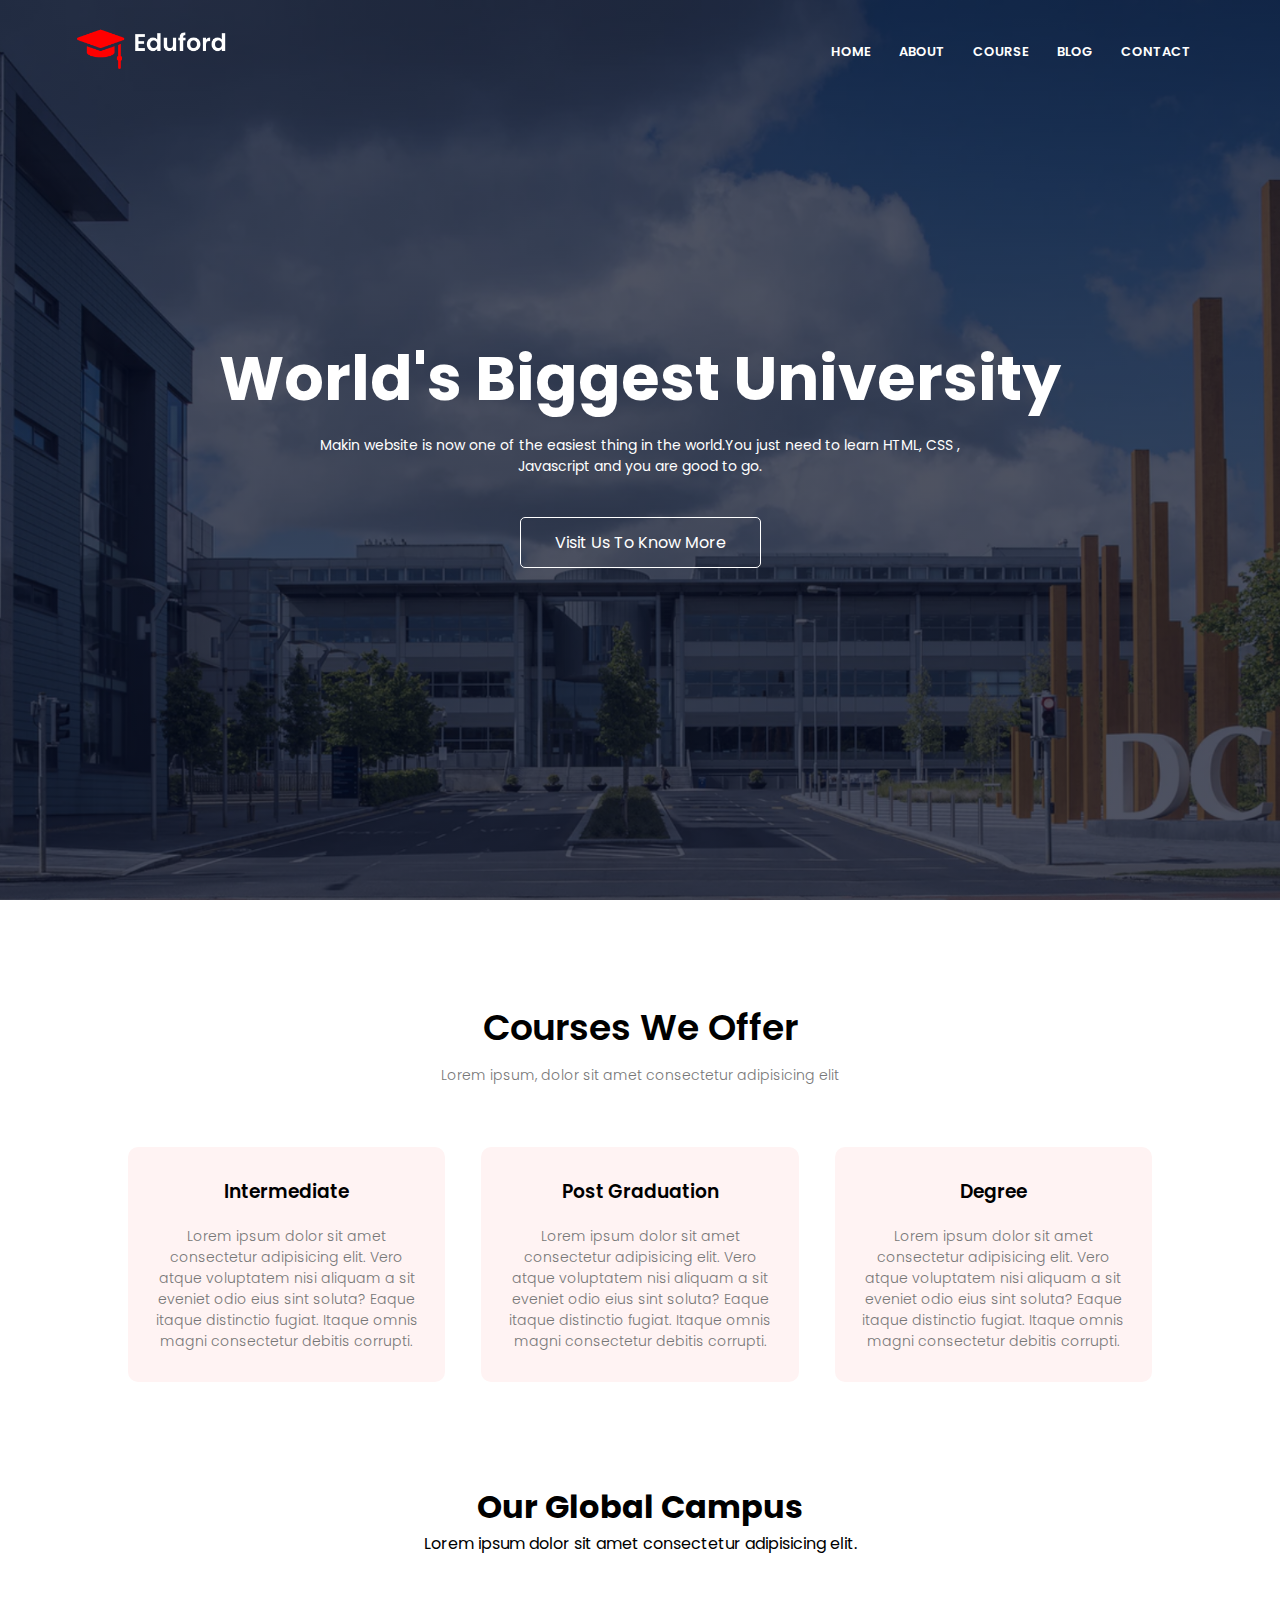
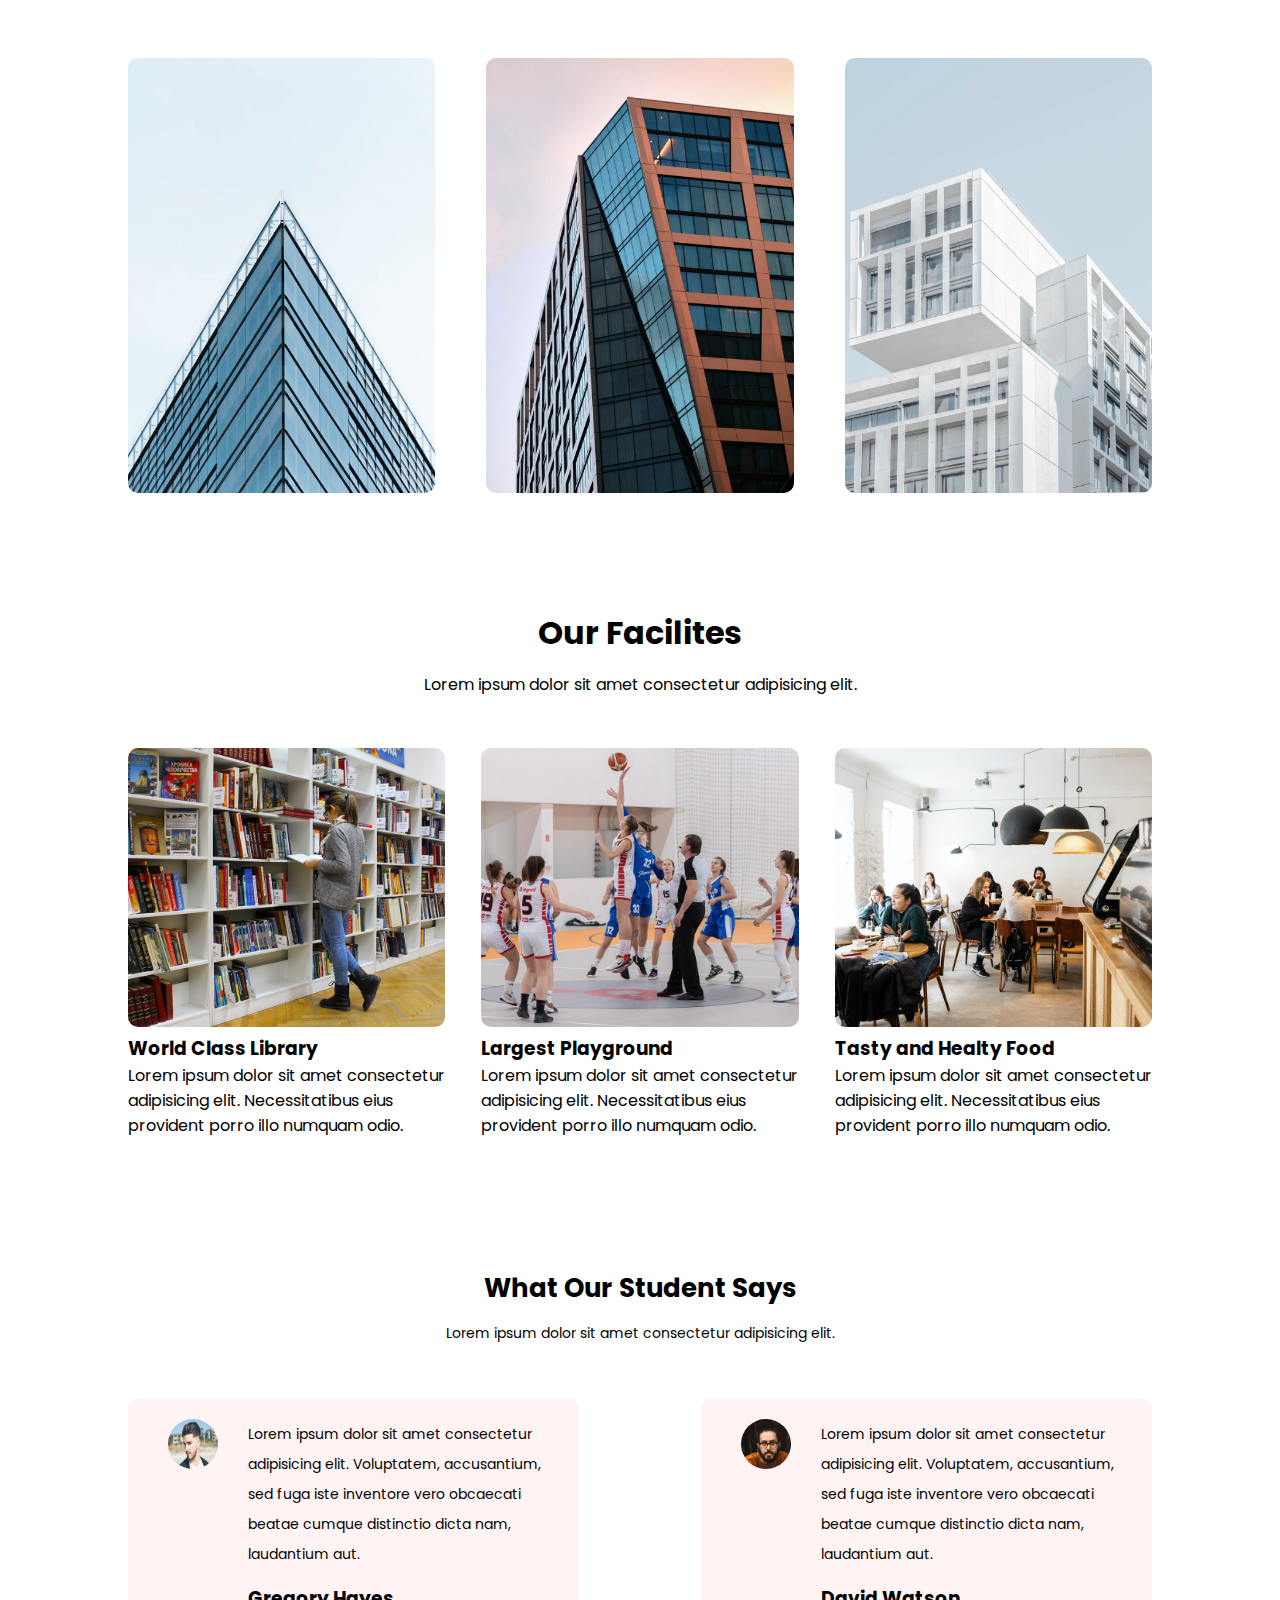
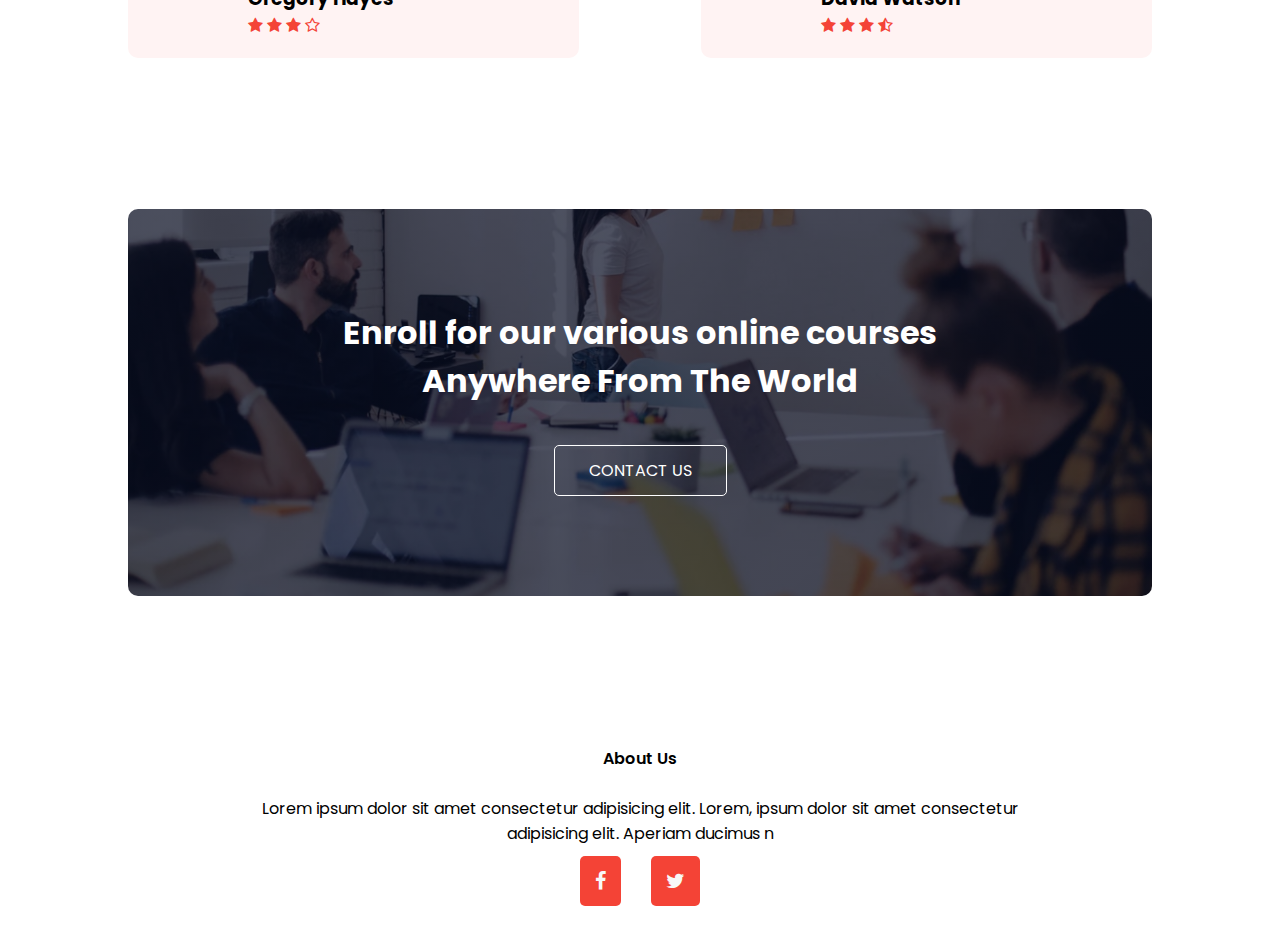
<file: index.html>
<!DOCTYPE html>
<html lang="en">

<head>
    <meta charset="UTF-8">
    <meta http-equiv="X-UA-Compatible" content="IE=edge">
    <meta name="viewport" content="width=device-width, initial-scale=1.0">
    <title>Project Edufold</title>
    <link rel="preconnect" href="https://fonts.gstatic.com">
    <link href="https://fonts.googleapis.com/css2?family=Poppins:wght@100;200;300;400;600;700&display=swap"
        rel="stylesheet">
    <!-- fontawesome linking -->
    <link rel="stylesheet" href="https://cdnjs.cloudflare.com/ajax/libs/font-awesome/4.7.0/css/font-awesome.css" />
    <!-- fontawesome linking end -->
    <link rel="stylesheet" href="style.css">
</head>

<body>
    <section class="header">
        <nav>
            <a href="index.html"><img src="images/logo.png" alt=""></a>
            <div class="nav-links" id="navLinks">
                <i class="fa fa-times" onclick="hideMenu()"></i>
                <ul>
                    <li><a href="index.html">HOME</a></li>
                    <li><a href="about.html">ABOUT</a></li>
                    <li><a href="course.html">COURSE</a></li>
                    <li><a href="blog.html">BLOG</a></li>
                    <li><a href="contact.html">CONTACT</a></li>
                </ul>
            </div>
            <i class="fa fa-bars" onclick="showMenu()"></i>
        </nav>
        <div class="text-box">
            <h1>World's Biggest University</h1>
            <p>Makin website is now one of the easiest thing in the world.You just need to learn HTML, CSS ,<br>
                Javascript and you are good to go.</p>
            <a class="hero-btn" href="" style="text-transform:capitalize;">Visit Us to know more</a>
        </div>
    </section>

    <!-- course section start here -->

    <section class="course">
        <h1>Courses We Offer</h1>
        <p>Lorem ipsum, dolor sit amet consectetur adipisicing elit</p>
        <div class="row">
            <div class="course-col">
                <h3>Intermediate</h3>
                <p>Lorem ipsum dolor sit amet consectetur adipisicing elit. Vero atque voluptatem nisi aliquam a sit
                    eveniet odio eius sint soluta? Eaque itaque distinctio fugiat. Itaque omnis magni consectetur
                    debitis corrupti.</p>
            </div>
            <div class="course-col">
                <h3>Post Graduation</h3>
                <p>Lorem ipsum dolor sit amet consectetur adipisicing elit. Vero atque voluptatem nisi aliquam a sit
                    eveniet odio eius sint soluta? Eaque itaque distinctio fugiat. Itaque omnis magni consectetur
                    debitis corrupti.</p>
            </div>
            <div class="course-col">
                <h3>Degree</h3>
                <p>Lorem ipsum dolor sit amet consectetur adipisicing elit. Vero atque voluptatem nisi aliquam a sit
                    eveniet odio eius sint soluta? Eaque itaque distinctio fugiat. Itaque omnis magni consectetur
                    debitis corrupti.</p>
            </div>

        </div>
    </section>
    <!-- campus section start -->
    <section class="campus">
        <h1>Our Global Campus</h1>
        <p>Lorem ipsum dolor sit amet consectetur adipisicing elit.</p>
        <div class="row">
            <div class="campus-col">
                <img src="images/london.png" alt="">
                <div class="layer">
                    <h3>LONDON</h3>
                </div>
            </div>
            <div class="campus-col">
                <img src="images/newyork.png" alt="">
                <div class="layer">
                    <h3>NEW YORK</h3>
                </div>
            </div>
            <div class="campus-col">
                <img src="images/washington.png" alt="">
                <div class="layer">
                    <h3>WASHINGTON</h3>
                </div>
            </div>
        </div>
    </section>
    <!-- campus section end   -->

    <!-- facility section -->

    <section class="facilities">
        <h1>Our Facilites</h1>
        <p>Lorem ipsum dolor sit amet consectetur adipisicing elit.</p>
        <div class="row">
            <div class="facilities-col">
                <img src="images/library.png" alt="">
                <h3>World Class Library</h3>
                <p>Lorem ipsum dolor sit amet consectetur adipisicing elit. Necessitatibus eius provident porro illo
                    numquam odio. </p>
            </div>
            <div class="facilities-col">
                <img src="images/basketball.png" alt="">
                <h3>Largest Playground</h3>
                <p>Lorem ipsum dolor sit amet consectetur adipisicing elit. Necessitatibus eius provident porro illo
                    numquam odio. </p>
            </div>
            <div class="facilities-col">
                <img src="images/cafeteria.png" alt="">
                <h3>Tasty and Healty Food</h3>
                <p>Lorem ipsum dolor sit amet consectetur adipisicing elit. Necessitatibus eius provident porro illo
                    numquam odio. </p>
            </div>
        </div>
    </section>

    <!-- facility section end -->

    <!-- Testimonial Section Start -->
    <section class="testimonial">
        <h1>What Our Student Says</h1>
        <p>Lorem ipsum dolor sit amet consectetur adipisicing elit.</p>
        <div class="row">
            <div class="testimonial-col">
                <img src="images/nathan-fertig-5EIW3DDX6dw-unsplash.jpg" alt="">
                <div class="">
                    <p>Lorem ipsum dolor sit amet consectetur adipisicing elit. Voluptatem, accusantium, sed fuga iste
                        inventore vero obcaecati beatae cumque distinctio dicta nam, laudantium aut.</p>
                    <h3>Gregory Hayes</h3>
                    <i class="fa fa-star"></i>
                    <i class="fa fa-star"></i>
                    <i class="fa fa-star"></i>
                    <i class="fa fa-star-o"></i>
                </div>
            </div>
            <div class="testimonial-col">
                <img src="images/user2.jpg" alt="">
                <div class="">
                    <p>Lorem ipsum dolor sit amet consectetur adipisicing elit. Voluptatem, accusantium, sed fuga iste
                        inventore vero obcaecati beatae cumque distinctio dicta nam, laudantium aut. </p>
                    <h3>David Watson</h3>
                    <i class="fa fa-star"></i>
                    <i class="fa fa-star"></i>
                    <i class="fa fa-star"></i>
                    <i class="fa fa-star-half-o"></i>
                </div>
            </div>

        </div>
    </section>
    <!-- Testimonial Section End -->

    <section class="cta">
        <h1>Enroll for our various online courses <br> Anywhere From The World</h1>
        <a href="" class="hero-btn">CONTACT US</a>
    </section>

    <!-- footer  -->
    <section class="footer">
        <h4>About Us</h4>
        Lorem ipsum dolor sit amet consectetur adipisicing elit. Lorem, ipsum dolor sit amet consectetur <br>
        adipisicing elit. Aperiam ducimus n
        <div class="icons">
            <i class="fa fa-facebook"></i>
            <i class="fa fa-twitter"></i>
        </div>
    </section>
    <!-- footer  -->
    <!--javascript for toggle menu  -->
    <script>
        var navLinks = document.getElementById("navLinks");

        function showMenu() {
            navLinks.style.right = "0";

        }

        function hideMenu() {
            navLinks.style.right = "-200px";

        }
    </script>

    <!--javascript for toggle menu  -->
</body>

</html>
</file>
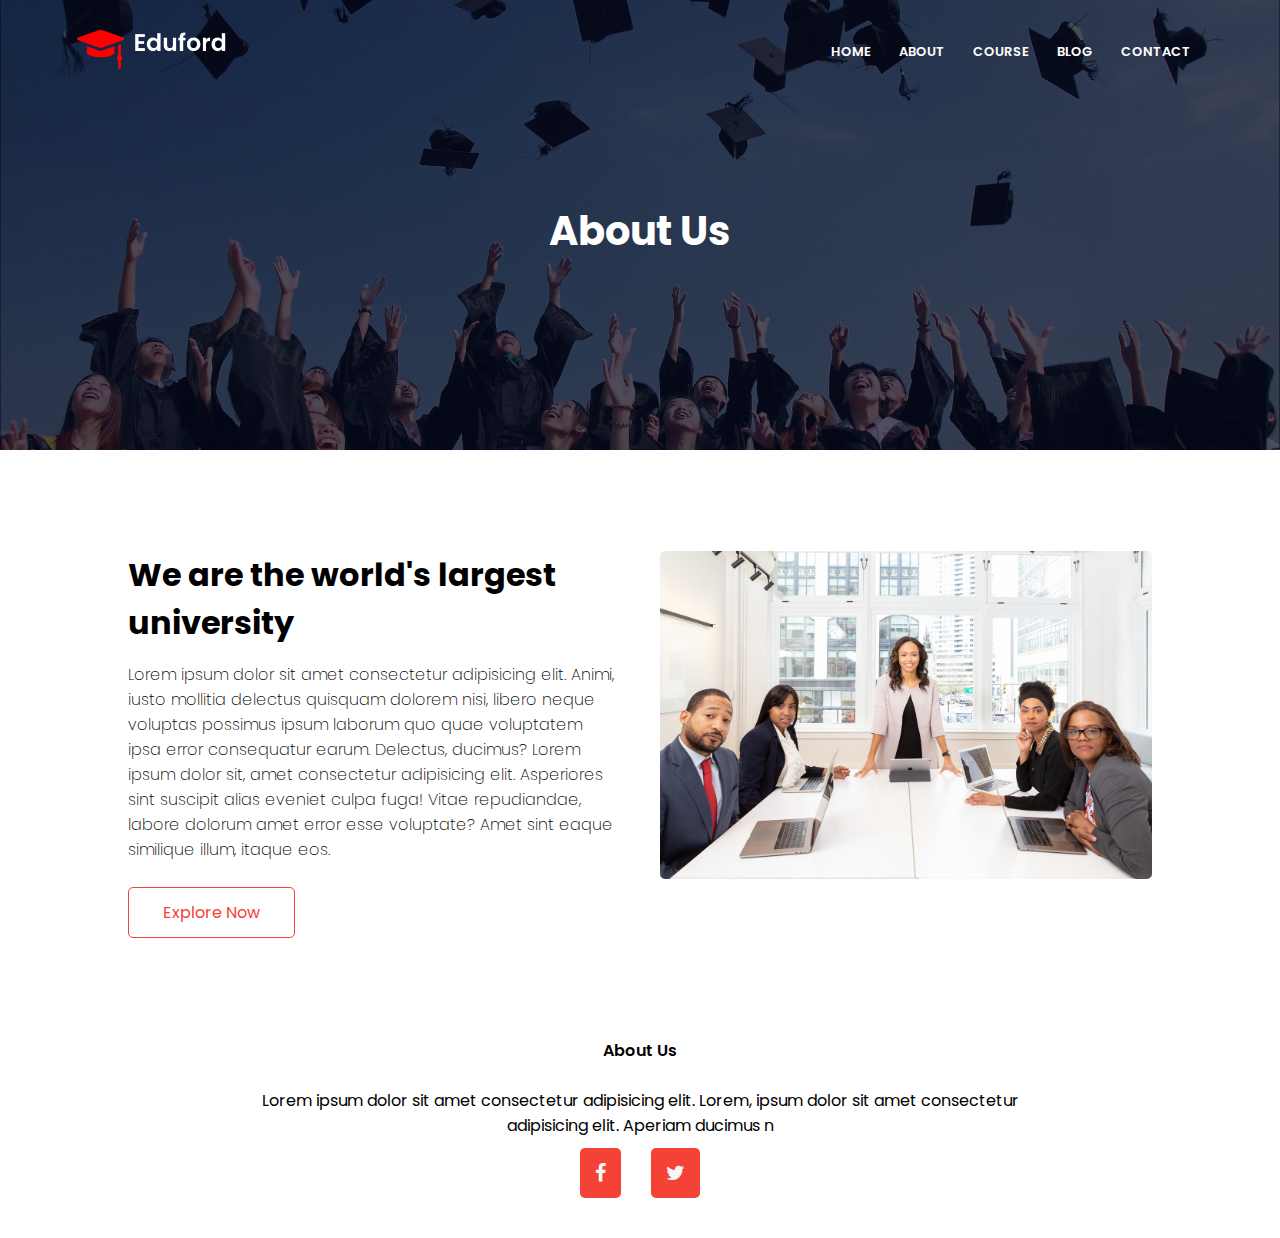
<file: about.html>
<!DOCTYPE html>
<html lang="en">

<head>
    <meta charset="UTF-8">
    <meta http-equiv="X-UA-Compatible" content="IE=edge">
    <meta name="viewport" content="width=device-width, initial-scale=1.0">
    <title>Project Edufold--About Us</title>
    <link rel="preconnect" href="https://fonts.gstatic.com">
    <link href="https://fonts.googleapis.com/css2?family=Poppins:wght@100;200;300;400;600;700&display=swap"
        rel="stylesheet">
    <!-- fontawesome linking -->
    <link rel="stylesheet" href="https://cdnjs.cloudflare.com/ajax/libs/font-awesome/4.7.0/css/font-awesome.css" />
    <!-- fontawesome linking end -->
    <link rel="stylesheet" href="style.css">
</head>

<body>
    <section class="sub-header">
        <nav>
            <a href="index.html"><img src="images/logo.png" alt=""></a>
            <div class="nav-links" id="navLinks">
                <i class="fa fa-times" onclick="hideMenu()"></i>
                <ul>
                    <li><a href="index.html">HOME</a></li>
                    <li><a href="about.html">ABOUT</a></li>
                    <li><a href="course.html">COURSE</a></li>
                    <li><a href="blog.html">BLOG</a></li>
                    <li><a href="contact.html">CONTACT</a></li>
                </ul>
            </div>
            <i class="fa fa-bars" onclick="showMenu()"></i>
        </nav>
        <h1 style="font-size: 40px;">About Us</h1>
    </section>


 <!-- about us content -->
 <section class="about-us">
    <div class="row">
        <div class="about-col">
            <h1>We are the world's largest university</h1>
            <p>Lorem ipsum dolor sit amet consectetur adipisicing elit. Animi, iusto mollitia delectus quisquam dolorem nisi, libero neque voluptas possimus ipsum laborum quo quae voluptatem ipsa error consequatur earum. Delectus, ducimus? Lorem ipsum dolor sit, amet consectetur adipisicing elit. Asperiores sint suscipit alias eveniet culpa fuga! Vitae repudiandae, labore dolorum amet error esse voluptate? Amet sint eaque similique illum, itaque eos.</p>
            <a class="hero-btn red-btn" href="">Explore Now</a>
        </div>
        <div class="about-col">
            <img src="images/about.jpg" alt="">
        </div>
    </div>
</section>
<!-- about us content end -->
    <!-- footer  -->
    <section class="footer">
        <h4>About Us</h4>
        Lorem ipsum dolor sit amet consectetur adipisicing elit. Lorem, ipsum dolor sit amet consectetur <br>
        adipisicing elit. Aperiam ducimus n
        <div class="icons">
            <i class="fa fa-facebook"></i>
            <i class="fa fa-twitter"></i>
        </div>
    </section>

   
    <!-- footer  -->
    <!--javascript for toggle menu  -->
    <script>
        var navLinks = document.getElementById("navLinks");

        function showMenu() {
            navLinks.style.right = "0";

        }

        function hideMenu() {
            navLinks.style.right = "-200px";

        }
    </script>

    <!--javascript for toggle menu  -->
</body>

</html>
</file>
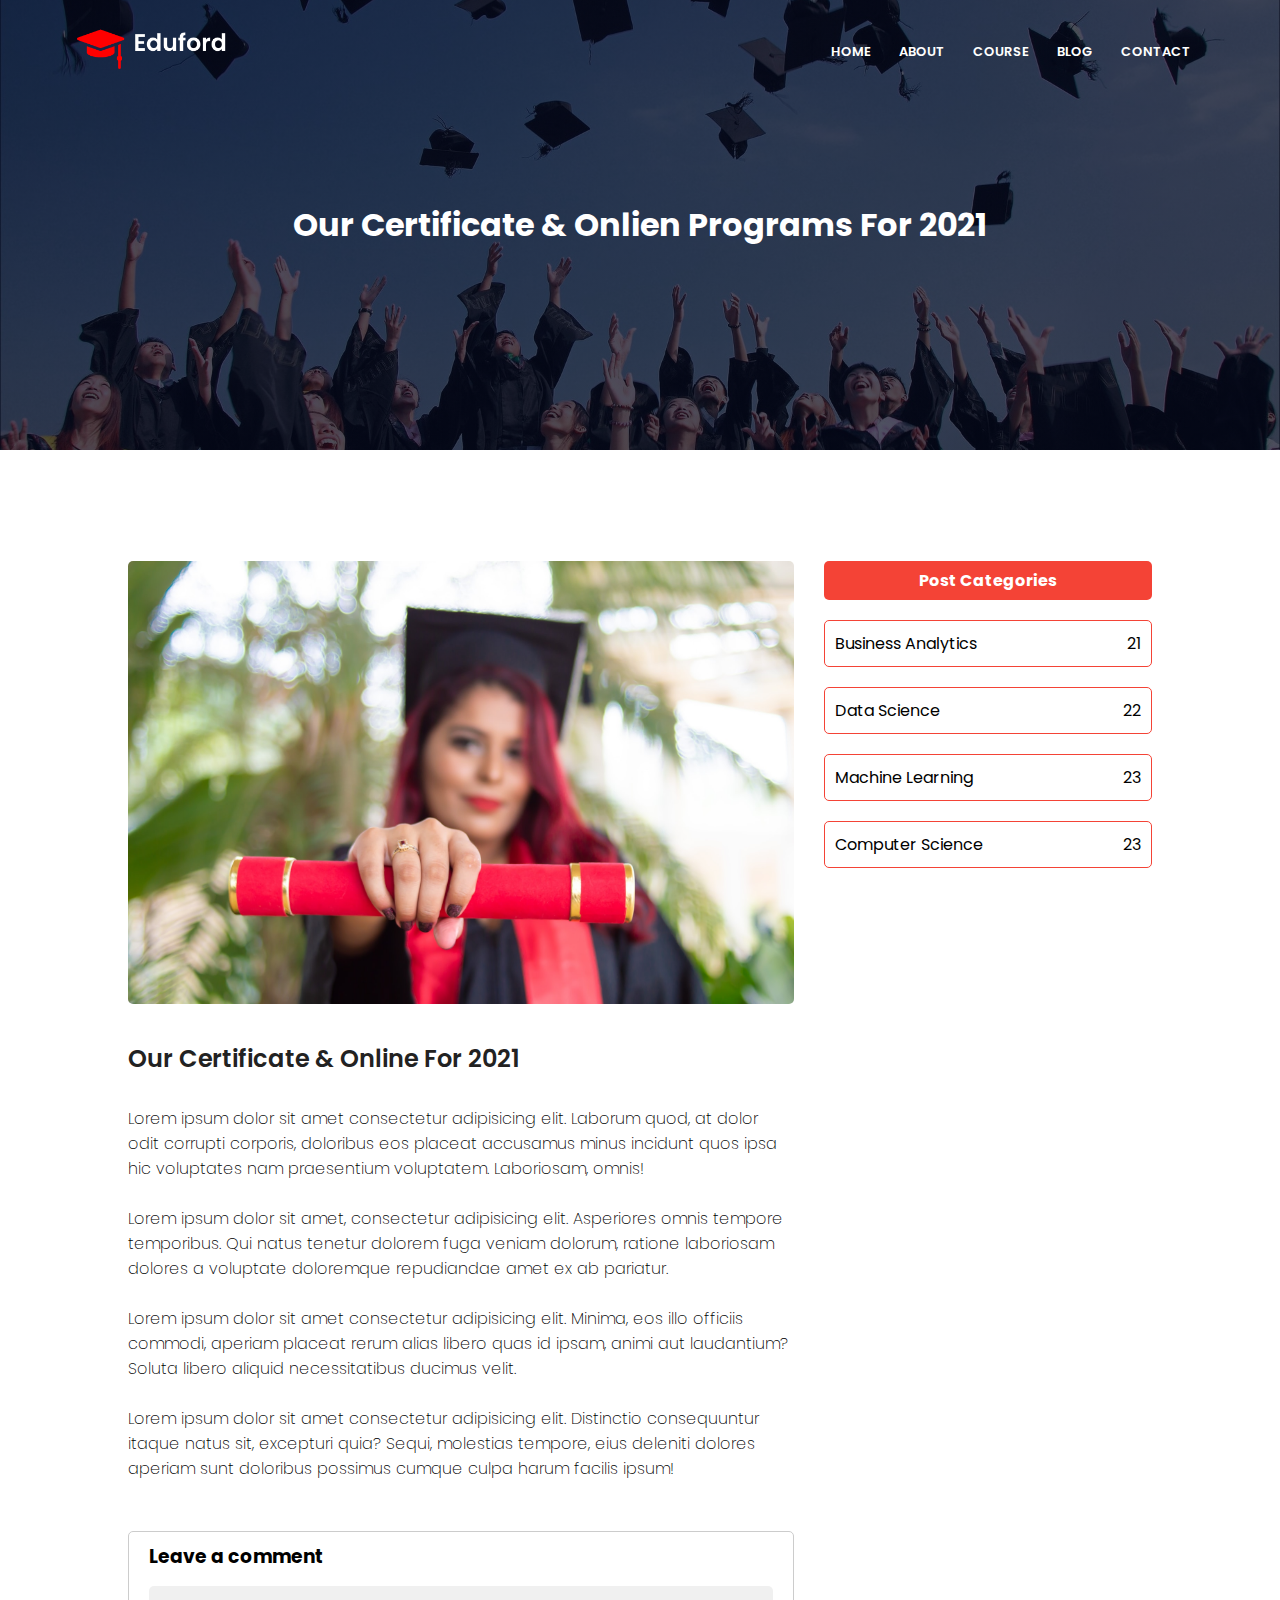
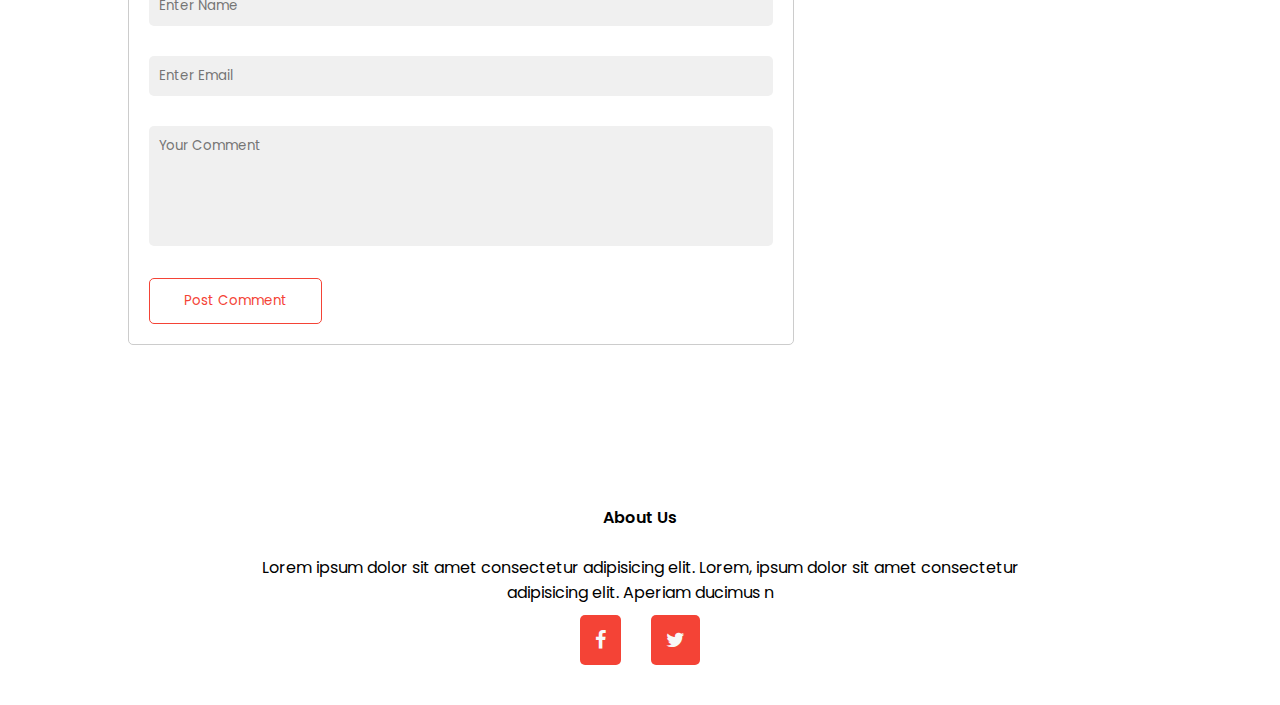
<file: blog.html>
<!DOCTYPE html>
<html lang="en">

<head>
    <meta charset="UTF-8">
    <meta http-equiv="X-UA-Compatible" content="IE=edge">
    <meta name="viewport" content="width=device-width, initial-scale=1.0">
    <title>Project Edufold--Blog</title>
    <link rel="preconnect" href="https://fonts.gstatic.com">
    <link href="https://fonts.googleapis.com/css2?family=Poppins:wght@100;200;300;400;600;700&display=swap"
        rel="stylesheet">
    <!-- fontawesome linking -->
    <link rel="stylesheet" href="https://cdnjs.cloudflare.com/ajax/libs/font-awesome/4.7.0/css/font-awesome.css" />
    <!-- fontawesome linking end -->
    <link rel="stylesheet" href="style.css">
</head>

<body>
    <section class="sub-header">
        <nav>
            <a href="index.html"><img src="images/logo.png" alt=""></a>
            <div class="nav-links" id="navLinks">
                <i class="fa fa-times" onclick="hideMenu()"></i>
                <ul>
                    <li><a href="index.html">HOME</a></li>
                    <li><a href="about.html">ABOUT</a></li>
                    <li><a href="course.html">COURSE</a></li>
                    <li><a href="blog.html">BLOG</a></li>
                    <li><a href="contact.html">CONTACT</a></li>
                </ul>
            </div>
            <i class="fa fa-bars" onclick="showMenu()"></i>
        </nav>
        <h1>Our Certificate & Onlien Programs For 2021</h1>
    </section>

    <!-- blogpage content -->

    <div class="blog-content">
        <div class="row">
            <div class="blog-left">
                <img src="images/certificate.jpg" alt="">
                <h2>Our Certificate & Online For 2021</h2>
                <p>Lorem ipsum dolor sit amet consectetur adipisicing elit. Laborum quod, at dolor odit corrupti corporis, doloribus eos placeat accusamus minus incidunt quos ipsa hic voluptates nam praesentium voluptatem. Laboriosam, omnis!</p>
                <br>
                <p>Lorem ipsum dolor sit amet, consectetur adipisicing elit. Asperiores omnis tempore temporibus. Qui natus tenetur dolorem fuga veniam dolorum, ratione laboriosam dolores a voluptate doloremque repudiandae amet ex ab pariatur.</p>
                <br>
                <p>Lorem ipsum dolor sit amet consectetur adipisicing elit. Minima, eos illo officiis commodi, aperiam placeat rerum alias libero quas id ipsam, animi aut laudantium? Soluta libero aliquid necessitatibus ducimus velit.</p>
                <br>
                <p>Lorem ipsum dolor sit amet consectetur adipisicing elit. Distinctio consequuntur itaque natus sit, excepturi quia? Sequi, molestias tempore, eius deleniti dolores aperiam sunt doloribus possimus cumque culpa harum facilis ipsum!</p>
                <div class="comment-box">
                    <h3>Leave a comment</h3>
                    <form action="" class="comment-form">
                        <input type="text" placeholder="Enter Name">
                        <input type="email" placeholder="Enter Email" >
                        <textarea name="" id="" placeholder="Your Comment" rows="5"></textarea>
                        <button  class="hero-btn red-btn"type="submit">Post Comment</button>
                    </form>
                </div>
            </div>
            <div class="blog-right">
                <h3>Post Categories</h3>

                <div class="">
                    <span>Business Analytics</span>
                    <span>21</span>
                </div>
                <div class="">
                    <span>Data Science</span>
                    <span>22</span>
                </div>
                <div class="">
                    <span>Machine Learning</span>
                    <span>23</span>
                </div>
                <div class="">
                    <span>Computer Science</span>
                    <span>23</span>
                </div>
            </div>
        </div>
    </div>



    <!-- footer  -->
    <section class="footer">
        <h4>About Us</h4>
        Lorem ipsum dolor sit amet consectetur adipisicing elit. Lorem, ipsum dolor sit amet consectetur <br>
        adipisicing elit. Aperiam ducimus n
        <div class="icons">
            <i class="fa fa-facebook"></i>
            <i class="fa fa-twitter"></i>
        </div>
    </section>


    <!-- footer  -->
    <!--javascript for toggle menu  -->
    <script>
        var navLinks = document.getElementById("navLinks");

        function showMenu() {
            navLinks.style.right = "0";

        }

        function hideMenu() {
            navLinks.style.right = "-200px";

        }
    </script>

    <!--javascript for toggle menu  -->
</body>

</html>
</file>
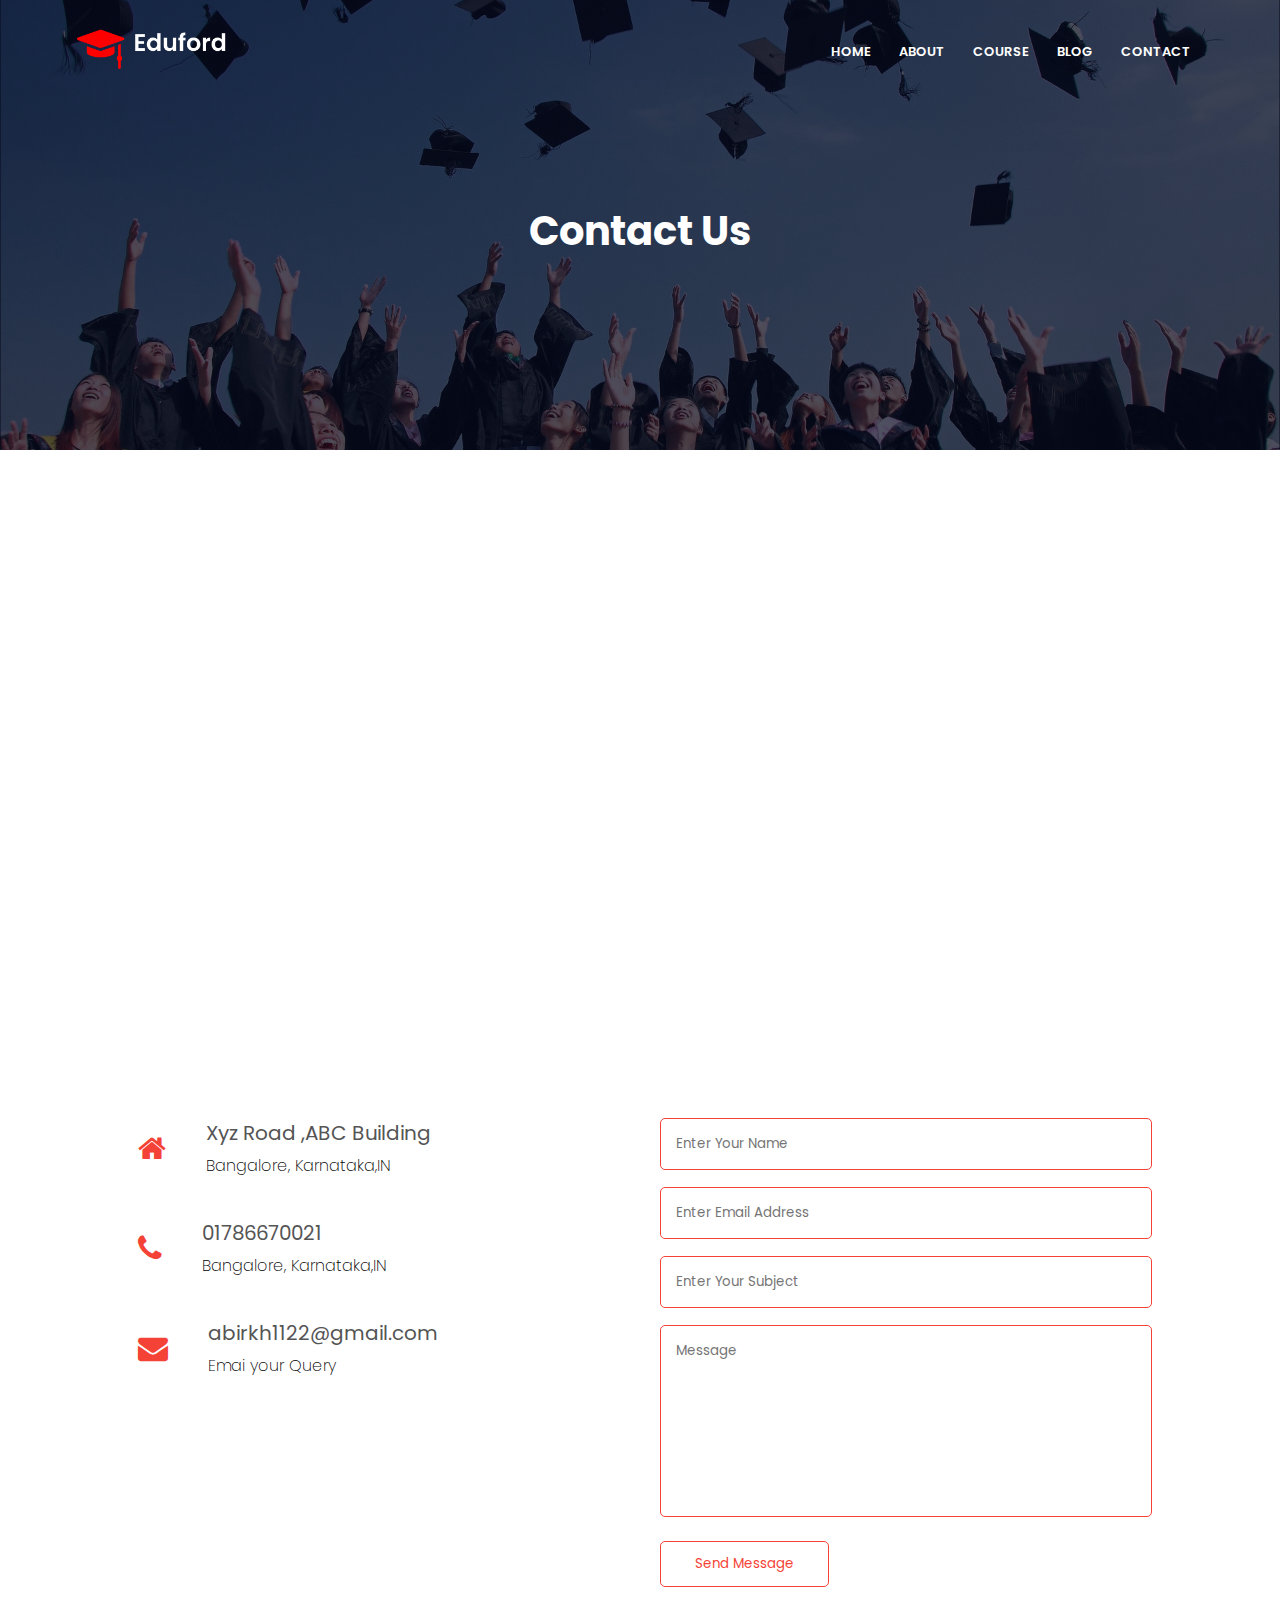
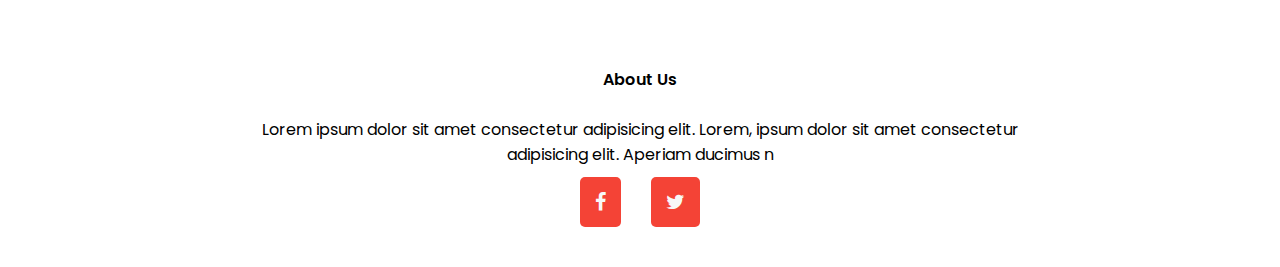
<file: contact.html>
<!DOCTYPE html>
<html lang="en">

<head>
    <meta charset="UTF-8">
    <meta http-equiv="X-UA-Compatible" content="IE=edge">
    <meta name="viewport" content="width=device-width, initial-scale=1.0">
    <title>Project Edufold--Contact Us</title>
    <link rel="preconnect" href="https://fonts.gstatic.com">
    <link href="https://fonts.googleapis.com/css2?family=Poppins:wght@100;200;300;400;600;700&display=swap"
        rel="stylesheet">
    <!-- fontawesome linking -->
    <link rel="stylesheet" href="https://cdnjs.cloudflare.com/ajax/libs/font-awesome/4.7.0/css/font-awesome.css" />
    <!-- fontawesome linking end -->
    <link rel="stylesheet" href="style.css">
</head>

<body>
    <section class="sub-header">
        <nav>
            <a href="index.html"><img src="images/logo.png" alt=""></a>
            <div class="nav-links" id="navLinks">
                <i class="fa fa-times" onclick="hideMenu()"></i>
                <ul>
                    <li><a href="index.html">HOME</a></li>
                    <li><a href="about.html">ABOUT</a></li>
                    <li><a href="course.html">COURSE</a></li>
                    <li><a href="blog.html">BLOG</a></li>
                    <li><a href="contact.html">CONTACT</a></li>
                </ul>
            </div>
            <i class="fa fa-bars" onclick="showMenu()"></i>
        </nav>
        <h1 style="font-size: 40px;">Contact Us</h1>
    </section>

    <!-- contact us -->
    <div class="location">
        <iframe
            src="https://www.google.com/maps/embed?pb=!1m18!1m12!1m3!1d58326.80788922269!2d91.07665957647846!3d23.980747456325755!2m3!1f0!2f0!3f0!3m2!1i1024!2i768!4f13.1!3m3!1m2!1s0x375405bd30bb4f23%3A0x1b3b2e1fce26f623!2sBrahmanbaria!5e0!3m2!1sen!2sbd!4v1623611371775!5m2!1sen!2sbd"
            width="600" height="450" style="border:0;" allowfullscreen="" loading="lazy"></iframe>
    </div>

    <div class="contact-us">
        <div class="row">
            <div class="contact-col">
                <div class="">
                    <i class="fa fa-home"></i>
                    <span>
                        <h5>Xyz Road ,ABC Building</h5>
                        <p>Bangalore, Karnataka,IN</p>
                    </span>
                </div>
                <div class="">
                    <i class="fa fa-phone"></i>
                    <span>
                        <h5>01786670021</h5>
                        <p>Bangalore, Karnataka,IN</p>

                    </span>
                </div>
                <div class="">
                    <i class="fa fa-envelope"></i>
                    <span>
                        <h5>abirkh1122@gmail.com</h5>
                        <p>Emai your Query</p>

                    </span>
                </div>
            </div>
            <div class="contact-col">
                <form action="form-handler.php" method="POST">
                    <input name="name" type="text" placeholder="Enter Your Name" required>
                    <input name="email" type="email" placeholder="Enter Email Address" required>
                    <input name="subject" type="text" placeholder="Enter Your Subject" required>
                    <textarea  name="message" id=""  rows="8" placeholder="Message" required></textarea>
                    <button type="submit" class="hero-btn red-btn">Send Message</button>
                </form>
            </div>
        </div>
    </div>
    <!-- contact us end -->



    <!-- footer  -->
    <section class="footer">
        <h4>About Us</h4>
        Lorem ipsum dolor sit amet consectetur adipisicing elit. Lorem, ipsum dolor sit amet consectetur <br>
        adipisicing elit. Aperiam ducimus n
        <div class="icons">
            <i class="fa fa-facebook"></i>
            <i class="fa fa-twitter"></i>
        </div>
    </section>


    <!-- footer  -->
    <!--javascript for toggle menu  -->
    <script>
        var navLinks = document.getElementById("navLinks");

        function showMenu() {
            navLinks.style.right = "0";

        }

        function hideMenu() {
            navLinks.style.right = "-200px";

        }
    </script>

    <!--javascript for toggle menu  -->
</body>

</html>
</file>
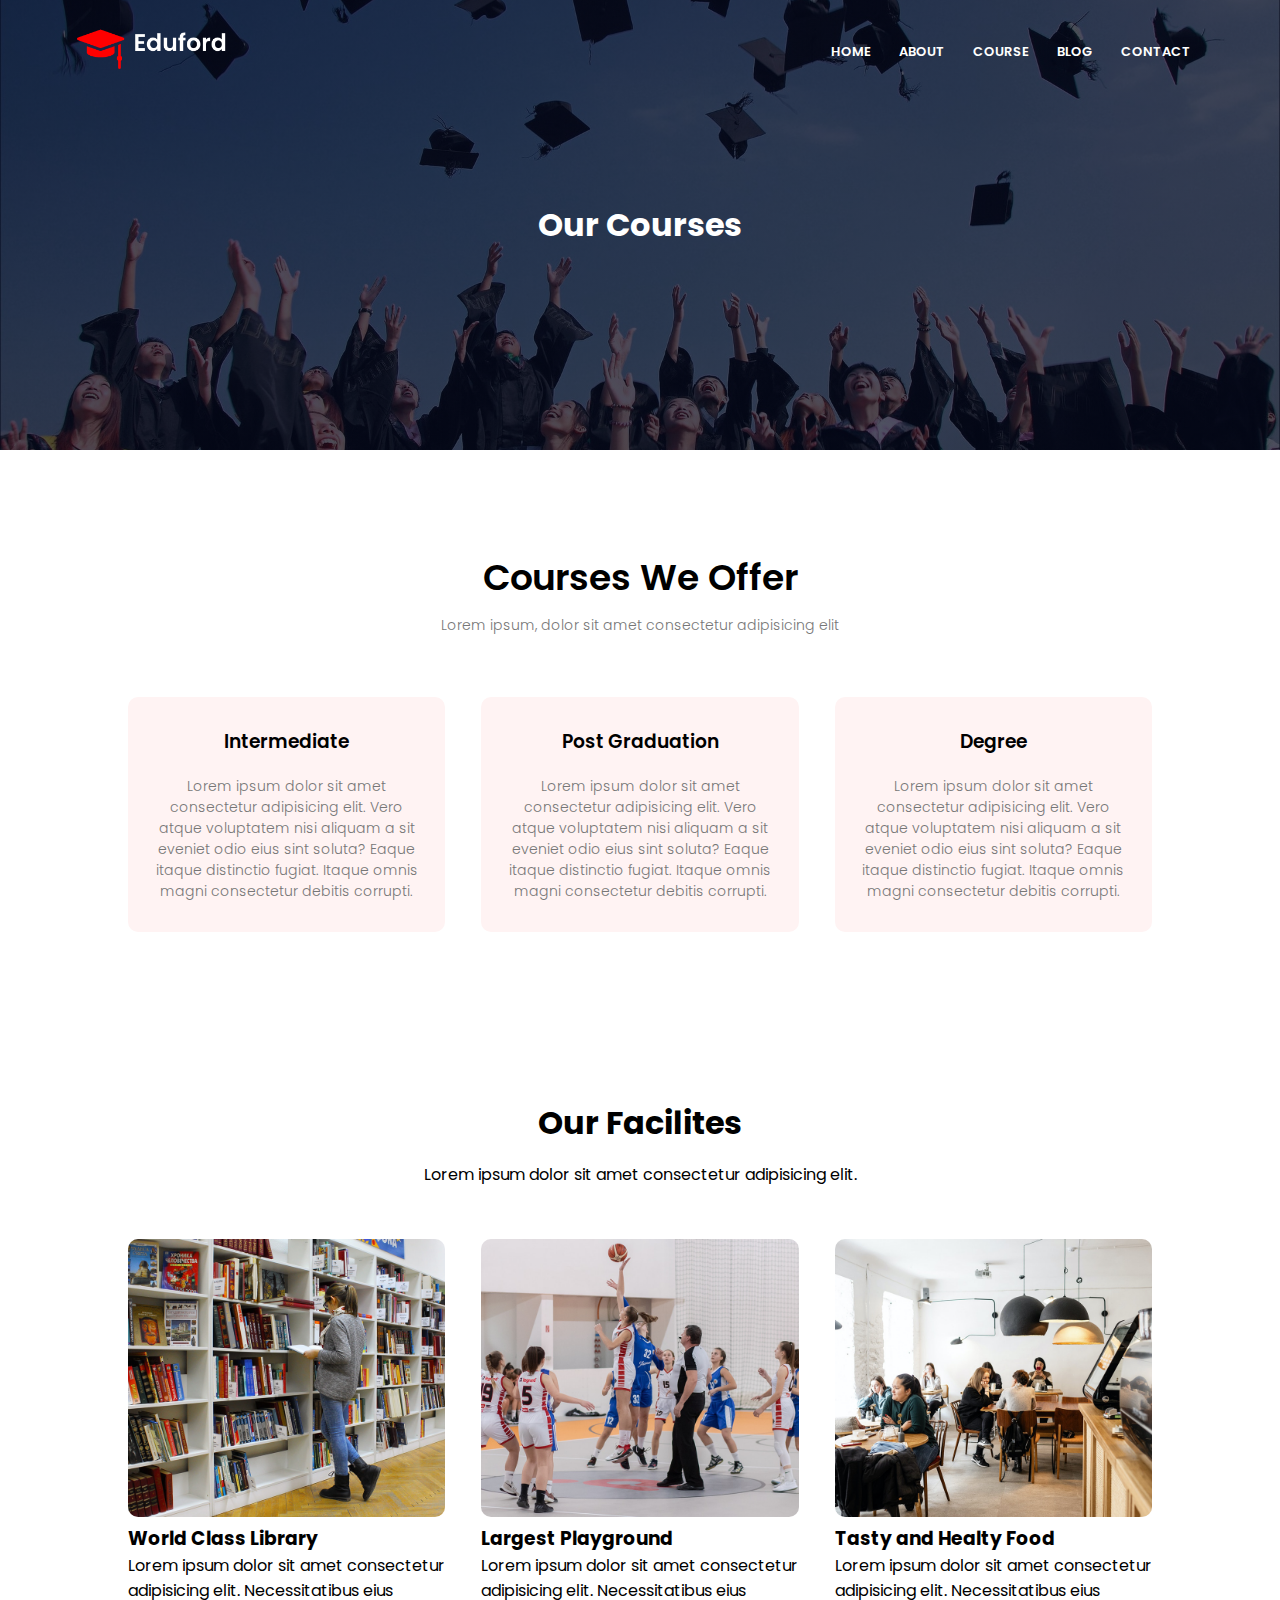
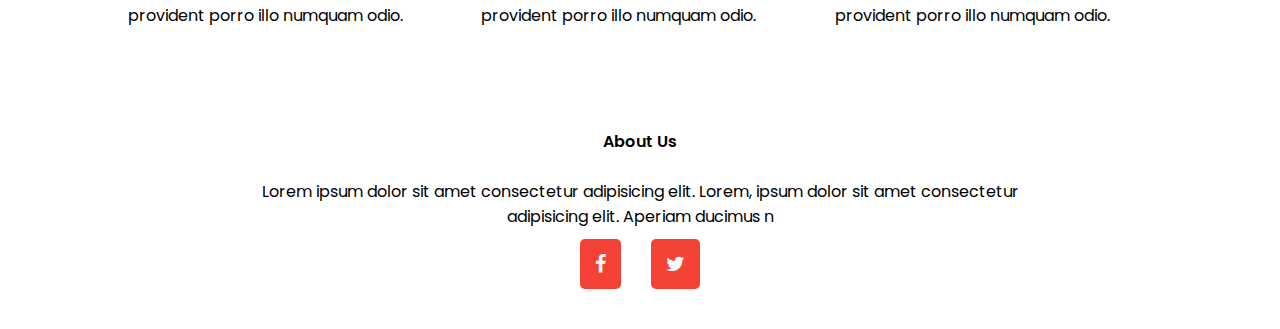
<file: course.html>
<!DOCTYPE html>
<html lang="en">

<head>
    <meta charset="UTF-8">
    <meta http-equiv="X-UA-Compatible" content="IE=edge">
    <meta name="viewport" content="width=device-width, initial-scale=1.0">
    <title>Project Edufold--Courses</title>
    <link rel="preconnect" href="https://fonts.gstatic.com">
    <link href="https://fonts.googleapis.com/css2?family=Poppins:wght@100;200;300;400;600;700&display=swap"
        rel="stylesheet">
    <!-- fontawesome linking -->
    <link rel="stylesheet" href="https://cdnjs.cloudflare.com/ajax/libs/font-awesome/4.7.0/css/font-awesome.css" />
    <!-- fontawesome linking end -->
    <link rel="stylesheet" href="style.css">
</head>

<body>
    <section class="sub-header">
        <nav>
            <a href="index.html"><img src="images/logo.png" alt=""></a>
            <div class="nav-links" id="navLinks">
                <i class="fa fa-times" onclick="hideMenu()"></i>
                <ul>
                    <li><a href="index.html">HOME</a></li>
                    <li><a href="about.html">ABOUT</a></li>
                    <li><a href="course.html">COURSE</a></li>
                    <li><a href="blog.html">BLOG</a></li>
                    <li><a href="contact.html">CONTACT</a></li>
                </ul>
            </div>
            <i class="fa fa-bars" onclick="showMenu()"></i>
        </nav>
        <h1>Our Courses</h1>
    </section>

    <!-- course section start here -->

    <section class="course">
        <h1>Courses We Offer</h1>
        <p>Lorem ipsum, dolor sit amet consectetur adipisicing elit</p>
        <div class="row">
            <div class="course-col">
                <h3>Intermediate</h3>
                <p>Lorem ipsum dolor sit amet consectetur adipisicing elit. Vero atque voluptatem nisi aliquam a sit
                    eveniet odio eius sint soluta? Eaque itaque distinctio fugiat. Itaque omnis magni consectetur
                    debitis corrupti.</p>
            </div>
            <div class="course-col">
                <h3>Post Graduation</h3>
                <p>Lorem ipsum dolor sit amet consectetur adipisicing elit. Vero atque voluptatem nisi aliquam a sit
                    eveniet odio eius sint soluta? Eaque itaque distinctio fugiat. Itaque omnis magni consectetur
                    debitis corrupti.</p>
            </div>
            <div class="course-col">
                <h3>Degree</h3>
                <p>Lorem ipsum dolor sit amet consectetur adipisicing elit. Vero atque voluptatem nisi aliquam a sit
                    eveniet odio eius sint soluta? Eaque itaque distinctio fugiat. Itaque omnis magni consectetur
                    debitis corrupti.</p>
            </div>

        </div>
    </section>

    
    <!-- facility section -->

    <section class="facilities">
        <h1>Our Facilites</h1>
        <p>Lorem ipsum dolor sit amet consectetur adipisicing elit.</p>
        <div class="row">
            <div class="facilities-col">
                <img src="images/library.png" alt="">
                <h3>World Class Library</h3>
                <p>Lorem ipsum dolor sit amet consectetur adipisicing elit. Necessitatibus eius provident porro illo
                    numquam odio. </p>
            </div>
            <div class="facilities-col">
                <img src="images/basketball.png" alt="">
                <h3>Largest Playground</h3>
                <p>Lorem ipsum dolor sit amet consectetur adipisicing elit. Necessitatibus eius provident porro illo
                    numquam odio. </p>
            </div>
            <div class="facilities-col">
                <img src="images/cafeteria.png" alt="">
                <h3>Tasty and Healty Food</h3>
                <p>Lorem ipsum dolor sit amet consectetur adipisicing elit. Necessitatibus eius provident porro illo
                    numquam odio. </p>
            </div>
        </div>
    </section>

    <!-- facility section end -->


    <!-- footer  -->
    <section class="footer">
        <h4>About Us</h4>
        Lorem ipsum dolor sit amet consectetur adipisicing elit. Lorem, ipsum dolor sit amet consectetur <br>
        adipisicing elit. Aperiam ducimus n
        <div class="icons">
            <i class="fa fa-facebook"></i>
            <i class="fa fa-twitter"></i>
        </div>
    </section>


    <!-- footer  -->
    <!--javascript for toggle menu  -->
    <script>
        var navLinks = document.getElementById("navLinks");

        function showMenu() {
            navLinks.style.right = "0";

        }

        function hideMenu() {
            navLinks.style.right = "-200px";

        }
    </script>

    <!--javascript for toggle menu  -->
</body>

</html>
</file>
<file: style.css>
* {
    margin: 0;
    padding: 0;
    font-family: 'Poppins', sans-serif;
    box-sizing: border-box;
}

li {
    list-style-type: none;
}

a {
    text-decoration: none;
}

.header {
    min-height: 100vh;
    width: 100%;
    background-image: linear-gradient(rgba(4, 9, 30, 0.7), rgba(4, 9, 30, 0.7)), url(images/banner.png);
    background-position: center;
    background-size: cover;
    position: relative;
    overflow: hidden;
}


/* Navbar CSS */
nav {
    display: flex;
    padding: 2% 6%;
    justify-content: space-between;
    align-items: center;
}

nav img {
    width: 150px;

}

.nav-links {
    flex: 1;
    text-align: right;
}

.nav-links ul li {
    list-style: none;
    display: inline-block;
    padding: 8px 12px;
    position: relative;
}

.nav-links ul li a {
    color: white;
    text-decoration: none;
    font-size: 13px;
    font-weight: 600;
}

.nav-links ul li::after {
    content: '';
    width: 0%;
    height: 2px;
    background: #12c2e9;
    /* fallback for old browsers */
    background: -webkit-linear-gradient(to left, #f64f59, #c471ed, #12c2e9);
    /* Chrome 10-25, Safari 5.1-6 */
    background: linear-gradient(to left, #f64f59, #c471ed, #12c2e9);
    /* W3C, IE 10+/ Edge, Firefox 16+, Chrome 26+, Opera 12+, Safari 7+ */

    display: block;
    margin: auto;
    transition: .5s;
}

.nav-links ul li::before {
    content: '';
    width: 0%;
    height: 2px;
    background: #12c2e9;
    /* fallback for old browsers */
    background: -webkit-linear-gradient(to right, #f64f59, #c471ed, #12c2e9);
    /* Chrome 10-25, Safari 5.1-6 */
    background: linear-gradient(to right, #f64f59, #c471ed, #12c2e9);
    /* W3C, IE 10+/ Edge, Firefox 16+, Chrome 26+, Opera 12+, Safari 7+ */

    display: block;
    margin: auto;
    transition: .5s;

}

.nav-links ul li:hover::before {
    width: 100%;

}

.nav-links ul li:hover::after {
    width: 100%;

}

/* Navbar CSS end here */


/*  Text Box css */

.text-box {
    width: 90%;
    position: absolute;
    color: white;
    top: 50%;
    left: 50%;
    transform: translate(-50%, -50%);
    text-align: center;
}

.text-box h1 {
    font-size: 62px;
}

.text-box p {
    margin: 10px 0 40px;
    font-size: 14px;
    color: white;
}

.hero-btn {
    display: inline-block;
    text-decoration: none;
    color: #fff;
    background: transparent;
    border: 1px solid white;
    padding: 12px 34px;
    position: relative;
    cursor: pointer;
    border-radius: 5px;
}

.hero-btn:hover {
    border: 1px solid #f44336;
    background: #f44336;
    transition: 1s;
}

nav .fa {
    display: none;
}

/*  Text Box css end */


/* courses css files */
.course {
    width: 80%;
    padding-top: 100px;
    text-align: center;
    margin: auto;
}

.course h1 {
    font-size: 36px;
    font-weight: 600;
}

.course p {
    color: #777;
    font-size: 14px;
    font-weight: 300;
    padding: 10px;
}

.row {
    margin-top: 5%;
    display: flex;
    justify-content: space-between;
}

.course .course-col {
    flex-basis: 31%;
    background: #fff3f3;
    padding: 20px 12px;
    box-sizing: border-box;
    margin-bottom: 5%;
    border-radius: 10px;
    transition: 1s;
}

.course .course-col h3 {
    text-align: center;
    font-weight: 600;
    margin: 10px 0px;
}

.course-col:hover {
    box-shadow: 0 0 20px 0px rgba(0, 0, 0, 0.2);

}

/* courses css files end */

/* campus style start */
.campus {
    width: 80%;
    padding-top: 50px;
    margin: auto;
    text-align: center;
}

.campus .row {
    display: flex;
}

.campus-col {
    flex-basis: 30%;
    border-radius: 10px;
    position: relative;
    overflow: hidden;
    margin-top: 50px;
}

.row .campus-col img {
    width: 100%;
    display: block;
}

.layer {
    background: transparent;
    height: 100%;
    width: 100%;
    position: absolute;
    top: 0;
    left: 0;
    transition: 1s;
}

.layer:hover {
    background: rgba(189, 13, 13, 0.644);

}

.layer h3 {
    width: 100%;
    font-weight: 500;
    color: white;
    font-size: 26px;
    bottom: 0;
    left: 50%;
    position: absolute;
    transform: translateX(-50%);
    transition: 1s;
    opacity: 0;
}

.layer:hover h3 {
    bottom: 49%;
    opacity: 1;

}

/* campus style end */

/* facilities */
.facilities {
    padding-top: 100px;
    text-align: center;
    margin: auto;
    width: 80%;
}

.facilities h1 {
    text-align: center;
}

.facilities-col {
    flex-basis: 31%;
    border-radius: 10px;
    margin-bottom: 5%;
    text-align: left;

}

.facilities img {
    width: 100%;
    border-radius: 10px;
}

.facilities p {
    padding: 0;
}

.facilities h1 {
    margin-top: 16px;
    margin-bottom: 15px;

}

/* facilities */
/* ----testimonials ----- */
.testimonial {
    width: 80%;
    margin: auto;
    padding-top: 80px;
    text-align: center;
}

.testimonial h1 {
    font-size: 26px;
    margin-bottom: 10px;
}

.testimonial p {
    line-height: 30px;
    font-size: 14px;

}

.testimonial .row {
    display: flex;
    justify-content: space-between;
}

.testimonial-col {
    flex-basis: 44%;
    border-radius: 10px;
    margin-bottom: 5%;
    text-align: left;
    background: #fff3f3;
    padding: 20px 20px;
    cursor: pointer;
    display: flex;
}

.testimonial-col img {
    width: 50px;
    border-radius: 50%;
    height: 50px;
    margin-left: 20px;
    margin-right: 30px;
}

.testimonial-col p {
    padding: 0;

}

.testimonial-col h3 {
    margin-top: 15px;
    text-align: left;
}

.testimonial-col .fa {
    color: #f44336;

}

/* ----testimonials ----- */

/* cta */

.cta {
    margin: 100px auto;
    width: 80%;
    background-image: linear-gradient(rgba(4, 9, 30, 0.7), rgba(4, 9, 30, 0.7)), url(images/banner2.jpg);
    background-position: center;
    background-size: cover;
    border-radius: 10px;
    text-align: center;
    padding: 100px 0;
    height: auto;
}

.cta h1 {
    color: white;
    margin-bottom: 40px;
    padding: 0;

}

/* cta */

/* footer */
.footer {
    width: 100%;
    text-align: center;
    padding: 30px 0;
}

.footer h4 {
    margin-bottom: 25px;
    margin-top: 20px;
    font-weight: 600;

}

.icons .fa {
    color: #f8f8f8;
    margin: 10px 13px;
    cursor: pointer;
    background: #f44336;
    padding: 15px;
    border-radius: 5px;
    font-size: 20px;

}

/* about us page css */

.sub-header {
    height: 50vh;
    width: 100%;
    background-image: linear-gradient(rgba(4, 9, 30, 0.7), rgba(4, 9, 30, 0.7)), url(images/background.jpg);
    background-position: center;
    background-size: cover;
    text-align: center;
    color: white;
    position: relative;
}

.sub-header h1 {
    margin-top: 100px;

}

.about-us {
    width: 80%;
    margin: auto;
    padding: 50px 0px;


}

.about-col {
    flex-basis: 48%;
}

.about-col img {
    width: 100%;
    border-radius: 5px;
}

.about-col h1 {
    padding-top: 0;

}

.about-col p {
    padding: 15px 0 25px;
    font-weight: 200;
}

.red-btn {
    border: 1px solid #f44336;
    background: transparent;
    color: #f44336;
    border-radius: 5px;
}

.red-btn:hover {
    color: white;
}

/* blog content */

.blog-content {
    width: 80%;
    margin: auto;
    padding: 60px 0;
}

.blog-left {
    flex-basis: 65%;
}

.blog-left img {
    width: 100%;
    border-radius: 5px;
}

.blog-left h2 {
    color: #222;
    font-weight: 600;
    margin: 30px 0;
}

.blog-left p {
    font-weight: 200;
    padding: 0;
}

.blog-right {
    flex-basis: 32%;

}

.blog-right h3 {
    background: #f44336;
    color: white;
    padding: 7px 0;
    font-size: 16px;
    margin-bottom: 20px;
    text-align: center;
    border-radius: 5px;
}

.blog-right div {
    display: flex;
    align-items: center;
    justify-content: space-between;
    margin-top: 20px;
    border: 1px solid #f44336;
    padding: 10px;
    border-radius: 5px;

}


/* comment box */

.comment-box {
    border: 1px solid #ccc;
    margin: 50px 0;
    padding: 10px 20px;
    text-align: left;
    border-radius: 5px;

}

.comment-form input,
.comment-form textarea {
    width: 100%;
    padding: 10px;
    margin: 15px 0;
    box-sizing: border-box;
    outline: none;
    background: #f0f0f0;
    border-radius: 5px;
    border: none;
    resize: unset;
}

.comment-form button {
    margin: 10px 0;
}

/* location */

.location {
    width: 80%;
    margin: auto;
    padding: 80px 0;

}

.location iframe {
    width: 100%;
    border: none;
    border-radius: 5px;
}

.contact-us {
    width: 80%;
    margin: auto;
}

.contact-col {
    flex-basis: 48%;
    margin-bottom: 30px;
}

.contact-col div {
    display: flex;
    align-items: center;
    margin-bottom: 40px;
}
.contact-col div .fa{
    font-size: 30px;
    margin-right: 30px;
    color: #f44336;
    transition: .5s;
    padding: 10px 10px;
}

.contact-col div .fa:hover{
    background:#f44336 ;
    color:  white;
    border-radius: 5px;
}

.contact-col div p{
    padding: 0;
    font-weight: 200;

}
.contact-col div h5{
    font-size: 20px;
    margin-bottom: 5px ;
    color: #555;
    font-weight: 400;
}

.contact-col input,.contact-col textarea{
    width: 100%;
    padding: 15px;
    margin-bottom: 17px;
    border-radius: 5px;
    border: 1px solid #f44336;
    outline: none;
    resize: none;
}
/* Media */
@media (max-width:700px) {

    .text-box h1 {
        font-size: 20px;
    }

    .nav-links ul li {
        display: block;
    }

    .nav-links {
        position: fixed;
        background: #f44336;
        height: 100vh;
        width: 200px;
        top: 0;
        right: -200px;
        text-align: left;
        z-index: 2;
        transition: .5s;
    }

    nav .fa {
        display: block;
        color: white;
        margin: 10px;
        font-size: 20px;
        cursor: pointer;
    }

    .nav-links ul {
        padding: 30px;
    }

    /* courses section  */

    .course .row {
        flex-direction: column;
    }

    .course {
        padding: 50px 0px;
    }

    .campus .row {
        flex-direction: column;
    }

    .facilities .row {
        flex-direction: column;
    }

    .facilities h1 {
        text-align: center;
    }

    .facilities-col {
        padding: 20px 0;
        text-align: center;
    }

    .facilities-col h3,
    .facilities-col p {
        padding-top: 15px;
    }

    .testimonial .row {
        flex-direction: column;
    }

    .cta h1 {
        font-size: 24px;
    }

    .about-us .row {
        display: flex;
        flex-direction: column;
    }

    .about-col {
        margin-top: 30px;
    }

    .sub-header .nav-links {
        height: 100vh;
    }

    .blog-content .row {
        flex-direction: column;
    }
    .row{
        flex-direction: column;
    }

}

/* Media Qurey  */
</file>
